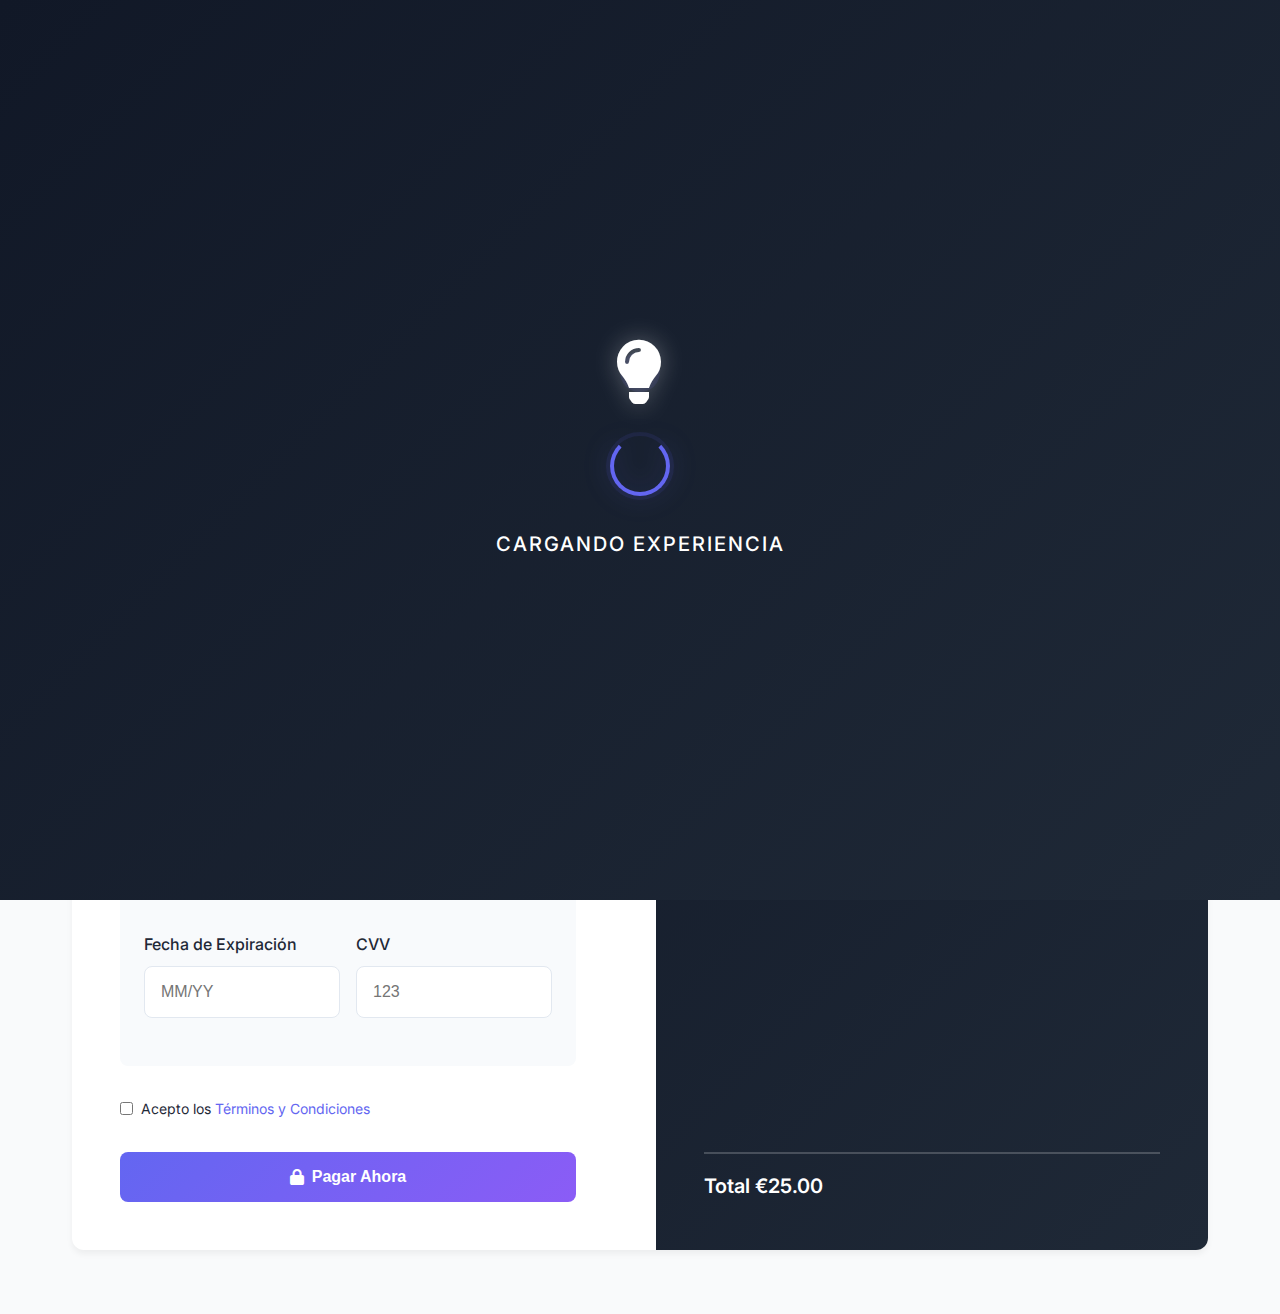
<file: checkout.html>
<!DOCTYPE html>
<html lang="es">
<head>
    <meta charset="UTF-8">
    <meta name="viewport" content="width=device-width, initial-scale=1.0">
    <title>Checkout - Kresko Lab</title>
    <link rel="stylesheet" href="styles.css">
    <link rel="stylesheet" href="https://cdnjs.cloudflare.com/ajax/libs/font-awesome/6.0.0/css/all.min.css">
    <link rel="icon" type="image/png" href="assets/logo.png">
    <link rel="preconnect" href="https://fonts.googleapis.com">
    <link rel="preconnect" href="https://fonts.gstatic.com" crossorigin>
    <link href="https://fonts.googleapis.com/css2?family=Inter:wght@400;500;600;700&family=Playfair+Display:wght@400;500;600;700&display=swap" rel="stylesheet">
</head>
<body>
    <!-- Preloader -->
    <div class="preloader">
        <div class="preloader-content">
            <div class="logo-container large">
                <i class="fas fa-lightbulb"></i>
            </div>
            <div class="spinner"></div>
            <div class="loading-text">Cargando Experiencia</div>
        </div>
    </div>

    <!-- Header -->
    <header class="header">
        <div class="container">
            <nav class="navbar">
                <div class="logo-container">
                    <i class="fas fa-lightbulb"></i>
                    <span>Kresko Lab</span>
                </div>
            </nav>
        </div>
    </header>

    <div class="checkout-section">
        <div class="checkout-container">
            <div class="checkout-content">
                <div class="checkout-form">
                    <h2>Completa tu Compra</h2>
                    <form id="checkoutForm">
                        <div class="form-group">
                            <label for="name">Nombre Completo</label>
                            <input type="text" id="name" name="name" required>
                        </div>
                        <div class="form-group">
                            <label for="email">Correo Electrónico</label>
                            <input type="email" id="email" name="email" required>
                        </div>
                        <div class="form-group">
                            <label for="phone">Teléfono</label>
                            <input type="tel" id="phone" name="phone" required>
                        </div>

                        <div class="payment-methods">
                            <h3>Método de Pago</h3>
                            <div class="payment-options">
                                <label class="payment-option">
                                    <input type="radio" name="payment" value="card" checked>
                                    <div class="payment-icon">
                                        <i class="fas fa-credit-card"></i>
                                        <span>Tarjeta de Crédito</span>
                                    </div>
                                </label>
                                <label class="payment-option">
                                    <input type="radio" name="payment" value="paypal">
                                    <div class="payment-icon">
                                        <i class="fab fa-paypal"></i>
                                        <span>PayPal</span>
                                    </div>
                                </label>
                                <label class="payment-option">
                                    <input type="radio" name="payment" value="crypto">
                                    <div class="payment-icon">
                                        <i class="fab fa-bitcoin"></i>
                                        <span>Criptomonedas</span>
                                    </div>
                                </label>
                            </div>

                            <div class="card-details" id="cardDetails">
                                <div class="card-row">
                                    <div class="form-group">
                                        <label for="cardNumber">Número de Tarjeta</label>
                                        <input type="text" id="cardNumber" name="cardNumber" placeholder="1234 5678 9012 3456">
                                    </div>
                                </div>
                                <div class="card-row">
                                    <div class="form-group">
                                        <label for="expiry">Fecha de Expiración</label>
                                        <input type="text" id="expiry" name="expiry" placeholder="MM/YY">
                                    </div>
                                    <div class="form-group">
                                        <label for="cvv">CVV</label>
                                        <input type="text" id="cvv" name="cvv" placeholder="123">
                                    </div>
                                </div>
                            </div>
                        </div>

                        <div class="terms-group">
                            <input type="checkbox" id="terms" name="terms" required>
                            <label for="terms">Acepto los <a href="#" id="termsLink">Términos y Condiciones</a></label>
                        </div>

                        <button type="submit" class="checkout-btn">
                            <i class="fas fa-lock"></i>
                            <span>Pagar Ahora</span>
                        </button>
                    </form>
                </div>

                <div class="order-summary">
                    <h3>Resumen del Pedido</h3>
                    <div class="summary-item">
                        <span>Servicio</span>
                        <span id="serviceName">Mentoría Profesional</span>
                    </div>
                    <div class="summary-item">
                        <span>Precio</span>
                        <span id="servicePrice">€25.00</span>
                    </div>
                    <div class="summary-total">
                        <span>Total</span>
                        <span id="totalPrice">€25.00</span>
                    </div>
                </div>
            </div>
        </div>
    </div>

    <div class="modal" id="termsModal">
        <div class="modal-content">
            <span class="close-modal">&times;</span>
            <h3>Términos y Condiciones</h3>
            <div class="terms-content">
                <p>1. Todos los servicios son no reembolsables una vez iniciados.</p>
                <p>2. Las sesiones de mentoría deben ser programadas con 24 horas de anticipación.</p>
                <p>3. El cliente puede cancelar o reprogramar hasta 2 veces sin cargo.</p>
                <p>4. Los precios están sujetos a cambio sin previo aviso.</p>
                <p>5. Se requiere un depósito del 50% para iniciar el servicio.</p>
            </div>
        </div>
    </div>

    <script src="checkout.js"></script>
</body>
</html>
</file>
<file: styles.css>
/* Variables */
:root {
    --primary-color: #6366F1;
    --secondary-color: #EC4899;
    --accent-color: #F59E0B;
    --text-color: #1F2937;
    --light-bg: #F9FAFB;
    --dark-bg: #111827;
    --glass-bg: rgba(255, 255, 255, 0.15);
    --glass-shadow: 0 8px 32px rgba(0, 0, 0, 0.1);
    --transition: all 0.4s cubic-bezier(0.4, 0, 0.2, 1);
    --gradient-primary: linear-gradient(135deg, #6366F1, #8B5CF6);
    --gradient-secondary: linear-gradient(135deg, #EC4899, #F43F5E);
    --gradient-accent: linear-gradient(135deg, #F59E0B, #FBBF24);
    --gradient-dark: linear-gradient(135deg, #111827, #1F2937);
    --border-radius: 8px;
    --border-radius-lg: 12px;
    --box-shadow: 0 2px 4px rgba(0, 0, 0, 0.05);
    --box-shadow-lg: 0 4px 6px rgba(0, 0, 0, 0.05);
}

@import url('https://fonts.googleapis.com/css2?family=Inter:wght@400;500;600;700&display=swap');

* {
    margin: 0;
    padding: 0;
    box-sizing: border-box;
}

html {
    scroll-behavior: smooth;
    scroll-padding-top: 80px;
}

body {
    font-family: 'Inter', sans-serif;
    line-height: 1.6;
    color: var(--text-color);
    background: var(--light-bg);
    overflow-x: hidden;
    -webkit-font-smoothing: antialiased;
    -moz-osx-font-smoothing: grayscale;
}

h1, h2, h3, h4, h5, h6 {
    font-family: 'Playfair Display', serif;
    font-weight: 700;
    line-height: 1.2;
}

.container {
    max-width: 1200px;
    margin: 0 auto;
    padding: 0 2rem;
}

/* Logo Container */
.logo-container {
    display: flex;
    align-items: center;
    gap: 0.75rem;
    font-weight: 700;
    color: var(--text-color);
    text-transform: uppercase;
    letter-spacing: 1.5px;
    position: relative;
}

.logo-container i {
    font-size: 1.75rem;
    color: var(--primary-color);
    filter: drop-shadow(0 0 12px rgba(99, 102, 241, 0.4));
    position: relative;
    z-index: 1;
}

.logo-container::after {
    content: '';
    position: absolute;
    width: 40px;
    height: 40px;
    background: rgba(99, 102, 241, 0.1);
    border-radius: 50%;
    z-index: 0;
    transition: var(--transition);
}

.logo-container:hover::after {
    transform: scale(1.2);
    background: rgba(99, 102, 241, 0.2);
}

.logo-container.large {
    font-size: 3.5rem;
    margin-bottom: 1.5rem;
    display: flex;
    justify-content: center;
}

.logo-container.large i {
    font-size: 4rem;
    animation: pulse 2s infinite;
    color: white;
    filter: drop-shadow(0 0 12px rgba(255, 255, 255, 0.3));
}

/* Preloader */
.preloader {
    position: fixed;
    top: 0;
    left: 0;
    width: 100%;
    height: 100%;
    background: var(--gradient-dark);
    display: flex;
    justify-content: center;
    align-items: center;
    z-index: 9999;
}

.preloader-content {
    text-align: center;
    animation: fadeIn 0.5s ease;
    position: relative;
}

.spinner {
    width: 60px;
    height: 60px;
    border: 4px solid var(--primary-color);
    border-radius: 50%;
    border-top-color: transparent;
    animation: spin 1s linear infinite;
    margin: 2rem auto;
    filter: drop-shadow(0 0 12px rgba(99, 102, 241, 0.3));
    position: relative;
}

.spinner::after {
    content: '';
    position: absolute;
    top: -8px;
    left: -8px;
    right: -8px;
    bottom: -8px;
    border: 4px solid rgba(99, 102, 241, 0.1);
    border-radius: 50%;
    animation: spin 2s linear infinite reverse;
}

.loading-text {
    color: white;
    font-size: 1.25rem;
    font-weight: 500;
    text-transform: uppercase;
    letter-spacing: 2px;
    margin-top: 1rem;
}

/* Header */
.header {
    position: fixed;
    top: 0;
    left: 0;
    width: 100%;
    padding: 1.25rem 0;
    background: rgba(255, 255, 255, 0.98);
    z-index: 1000;
    transition: var(--transition);
    border-bottom: 1px solid rgba(0, 0, 0, 0.05);
}

.header.scrolled {
    padding: 1rem 0;
    background: rgba(255, 255, 255, 0.98);
}

.navbar {
    display: flex;
    justify-content: space-between;
    align-items: center;
}

.nav-links {
    display: flex;
    list-style: none;
    gap: 2.5rem;
}

.nav-links a {
    color: var(--text-color);
    text-decoration: none;
    font-weight: 600;
    font-size: 1.1rem;
    display: flex;
    align-items: center;
    gap: 0.75rem;
    transition: var(--transition);
    position: relative;
    padding: 0.5rem 0;
}

.nav-links a i {
    font-size: 1.25rem;
    color: var(--primary-color);
    transition: var(--transition);
}

.nav-links a::before {
    content: '';
    position: absolute;
    bottom: 0;
    left: 0;
    width: 0;
    height: 2px;
    background: var(--gradient-primary);
    transition: var(--transition);
    border-radius: 2px;
}

.nav-links a:hover {
    color: var(--primary-color);
}

.nav-links a:hover::before {
    width: 100%;
}

.nav-links a:hover i {
    transform: scale(1.2);
}

/* Hero Section */
.hero {
    height: 100vh;
    position: relative;
    display: flex;
    align-items: center;
    justify-content: center;
    text-align: center;
    color: white;
    overflow: hidden;
    background: var(--gradient-dark);
}

.hero::before {
    content: '';
    position: absolute;
    top: 0;
    left: 0;
    width: 100%;
    height: 100%;
    background: radial-gradient(circle at center, rgba(99, 102, 241, 0.15) 0%, transparent 70%);
    z-index: 0;
}

.hero-background {
    position: absolute;
    top: 0;
    left: 0;
    width: 100%;
    height: 100%;
    z-index: -1;
    opacity: 0.15;
}

.hero-background video {
    width: 100%;
    height: 100%;
    object-fit: cover;
}

.hero-content {
    max-width: 900px;
    padding: 0 2rem;
    animation: fadeInUp 1s ease;
    position: relative;
    z-index: 1;
}

.hero h1 {
    font-size: 4rem;
    margin-bottom: 2rem;
    text-shadow: 0 2px 10px rgba(0, 0, 0, 0.2);
}

.hero p {
    font-size: 1.5rem;
    margin: 2rem 0 3rem;
    color: rgba(255, 255, 255, 0.9);
    font-weight: 400;
    text-shadow: 0 2px 10px rgba(0, 0, 0, 0.2);
    max-width: 700px;
    margin-left: auto;
    margin-right: auto;
}

.hero-buttons {
    display: flex;
    gap: 1.5rem;
    justify-content: center;
}

/* Buttons */
.btn {
    display: inline-flex;
    align-items: center;
    gap: 1rem;
    padding: 1rem 2.5rem;
    background: var(--gradient-primary);
    color: white;
    text-decoration: none;
    border-radius: var(--border-radius);
    font-weight: 600;
    font-size: 1.1rem;
    transition: var(--transition);
    border: none;
    cursor: pointer;
    position: relative;
    overflow: hidden;
}

.btn:hover {
    transform: translateY(-2px);
    opacity: 0.9;
}

.btn-secondary {
    background: rgba(255, 255, 255, 0.1);
    backdrop-filter: blur(10px);
    border: 1px solid rgba(255, 255, 255, 0.2);
}

.btn-secondary:hover {
    background: rgba(255, 255, 255, 0.2);
}

/* Section Titles */
.section-title {
    text-align: center;
    font-size: 2.5rem;
    margin-bottom: 4rem;
    font-weight: 700;
    display: flex;
    align-items: center;
    justify-content: center;
    gap: 1.5rem;
    position: relative;
}

.section-title i {
    color: var(--primary-color);
    font-size: 2rem;
    filter: drop-shadow(0 0 12px rgba(99, 102, 241, 0.3));
    position: relative;
}

.section-title::after {
    content: '';
    position: absolute;
    bottom: -1rem;
    left: 50%;
    transform: translateX(-50%);
    width: 100px;
    height: 4px;
    background: var(--gradient-primary);
    border-radius: 2px;
    box-shadow: 0 0 10px rgba(99, 102, 241, 0.3);
}

/* About Section */
.about {
    padding: 8rem 0;
    background: var(--light-bg);
    position: relative;
}

.about::before {
    content: '';
    position: absolute;
    top: 0;
    left: 0;
    width: 100%;
    height: 100%;
    background: url('data:image/svg+xml,<svg width="20" height="20" viewBox="0 0 20 20" xmlns="http://www.w3.org/2000/svg"><circle cx="2" cy="2" r="2" fill="%236366F1" opacity="0.1"/></svg>');
    opacity: 0.1;
}

.about-text p {
    font-size: 1.25rem;
    line-height: 1.8;
    color: var(--text-color);
    margin-bottom: 3rem;
    max-width: 800px;
    margin: 0 auto 3rem;
    text-align: center;
}

.mission-statement {
    background: white;
    padding: 3rem;
    border-radius: var(--border-radius-lg);
    box-shadow: var(--box-shadow-lg);
    margin: 4rem auto;
    max-width: 800px;
    position: relative;
    border: 1px solid rgba(0, 0, 0, 0.05);
}

.mission-statement i {
    color: var(--primary-color);
    font-size: 2rem;
    position: absolute;
}

.mission-statement i:first-child {
    top: 1rem;
    left: 1rem;
}

.mission-statement i:last-child {
    bottom: 1rem;
    right: 1rem;
}

.mission-statement p {
    font-size: 1.5rem;
    font-style: italic;
    color: var(--text-color);
    margin: 0;
    padding: 0 3rem;
    text-align: center;
}

.stats {
    display: flex;
    justify-content: center;
    gap: 4rem;
    margin-top: 4rem;
}

.stat-item {
    text-align: center;
    padding: 2.5rem;
    background: white;
    border-radius: var(--border-radius-lg);
    box-shadow: var(--box-shadow-lg);
    transition: var(--transition);
    min-width: 250px;
    position: relative;
    overflow: hidden;
    border: 1px solid rgba(0, 0, 0, 0.05);
}

.stat-item::before {
    content: '';
    position: absolute;
    top: 0;
    left: 0;
    width: 100%;
    height: 100%;
    background: var(--gradient-primary);
    opacity: 0;
    transition: var(--transition);
    z-index: 0;
}

.stat-item:hover {
    transform: translateY(-10px);
    box-shadow: 0 15px 40px rgba(99, 102, 241, 0.2);
}

.stat-item:hover::before {
    opacity: 0.05;
}

.stat-item i {
    font-size: 2.5rem;
    color: var(--primary-color);
    margin-bottom: 1.5rem;
    position: relative;
    z-index: 1;
    filter: drop-shadow(0 0 12px rgba(99, 102, 241, 0.3));
}

.stat-item h3 {
    font-size: 2.5rem;
    color: var(--text-color);
    margin-bottom: 0.75rem;
    font-weight: 700;
    position: relative;
    z-index: 1;
}

.stat-item p {
    font-size: 1.1rem;
    color: var(--text-color);
    font-weight: 500;
    margin: 0;
    position: relative;
    z-index: 1;
}

/* Services Section */
.services {
    padding: 8rem 0;
    background: white;
    position: relative;
}

.services::before {
    content: '';
    position: absolute;
    top: 0;
    left: 0;
    width: 100%;
    height: 100%;
    background: url('data:image/svg+xml,<svg width="20" height="20" viewBox="0 0 20 20" xmlns="http://www.w3.org/2000/svg"><rect width="4" height="4" fill="%236366F1" opacity="0.1"/></svg>');
    opacity: 0.1;
}

.services-grid {
    display: grid;
    grid-template-columns: repeat(auto-fit, minmax(350px, 1fr));
    gap: 3rem;
    margin-bottom: 4rem;
}

.service-card {
    background: white;
    padding: 3rem 2rem;
    border-radius: var(--border-radius);
    text-align: center;
    transition: var(--transition);
    border: 1px solid rgba(0, 0, 0, 0.05);
    display: flex;
    flex-direction: column;
    height: 100%;
}

.service-card.featured {
    border: 2px solid var(--primary-color);
    transform: scale(1.05);
    position: relative;
}

.service-card.featured::before {
    content: 'Más Popular';
    position: absolute;
    top: -12px;
    right: 20px;
    background: var(--gradient-primary);
    color: white;
    padding: 0.5rem 1rem;
    border-radius: 20px;
    font-size: 0.9rem;
    font-weight: 600;
}

.service-header {
    margin-bottom: 2rem;
}

.service-header i {
    font-size: 3rem;
    color: var(--primary-color);
    margin-bottom: 1.5rem;
    position: relative;
    z-index: 1;
    transition: var(--transition);
}

.service-header h3 {
    font-size: 1.5rem;
    margin-bottom: 1rem;
    color: var(--text-color);
    font-weight: 700;
    position: relative;
    z-index: 1;
}

.price {
    display: flex;
    align-items: baseline;
    justify-content: center;
    gap: 0.5rem;
    margin-top: 1rem;
}

.price .amount {
    font-size: 2.5rem;
    font-weight: 700;
    color: var(--primary-color);
    line-height: 1;
}

.price .period {
    font-size: 1rem;
    color: var(--text-color);
    opacity: 0.7;
}

.service-card p {
    font-size: 1.1rem;
    color: var(--text-color);
    line-height: 1.8;
    margin-bottom: 2rem;
    position: relative;
    z-index: 1;
    flex-grow: 1;
}

.service-features {
    list-style: none;
    text-align: left;
    margin: 2rem 0;
}

.service-features li {
    display: flex;
    align-items: center;
    gap: 1rem;
    margin-bottom: 1rem;
    font-size: 1.1rem;
    color: var(--text-color);
}

.service-features i {
    font-size: 1.25rem;
    color: var(--primary-color);
    margin: 0;
}

.service-card .btn {
    margin-top: auto;
    width: 100%;
    justify-content: center;
}

.service-note {
    text-align: center;
    margin-top: 2rem;
    padding: 1.5rem;
    background: rgba(99, 102, 241, 0.05);
    border-radius: var(--border-radius);
    border: 1px solid rgba(99, 102, 241, 0.1);
}

.service-note p {
    display: flex;
    align-items: center;
    justify-content: center;
    gap: 0.75rem;
    color: var(--text-color);
    font-size: 1.1rem;
}

.service-note i {
    color: var(--primary-color);
    font-size: 1.25rem;
}

/* CTA Section */
.cta {
    padding: 8rem 0;
    background: var(--gradient-primary);
    color: white;
    text-align: center;
    position: relative;
    overflow: hidden;
}

.cta::before {
    content: '';
    position: absolute;
    top: 0;
    left: 0;
    width: 100%;
    height: 100%;
    background: url('data:image/svg+xml,<svg width="20" height="20" viewBox="0 0 20 20" xmlns="http://www.w3.org/2000/svg"><circle cx="2" cy="2" r="2" fill="white" opacity="0.1"/></svg>');
    opacity: 0.1;
}

.cta-content {
    max-width: 800px;
    margin: 0 auto;
    position: relative;
    z-index: 1;
}

.cta h2 {
    font-size: 3rem;
    margin-bottom: 2rem;
    text-shadow: 0 2px 10px rgba(0, 0, 0, 0.2);
}

.cta p {
    font-size: 1.5rem;
    margin-bottom: 3rem;
    opacity: 0.9;
}

/* Contact Section */
.contact {
    padding: 8rem 0;
    background: var(--gradient-dark);
    color: white;
    position: relative;
}

.contact::before {
    content: '';
    position: absolute;
    top: 0;
    left: 0;
    width: 100%;
    height: 100%;
    background: url('data:image/svg+xml,<svg width="20" height="20" viewBox="0 0 20 20" xmlns="http://www.w3.org/2000/svg"><circle cx="2" cy="2" r="2" fill="white" opacity="0.1"/></svg>');
    opacity: 0.1;
}

.contact-content {
    display: grid;
    grid-template-columns: 1fr 1fr;
    gap: 4rem;
}

.contact-form {
    display: flex;
    flex-direction: column;
    gap: 2rem;
    background: rgba(255, 255, 255, 0.1);
    padding: 3rem;
    border-radius: var(--border-radius);
    backdrop-filter: blur(10px);
    border: 1px solid rgba(255, 255, 255, 0.1);
}

.input-group {
    position: relative;
}

.input-group i {
    position: absolute;
    left: 1.5rem;
    top: 50%;
    transform: translateY(-50%);
    color: var(--primary-color);
    font-size: 1.25rem;
    filter: drop-shadow(0 0 12px rgba(99, 102, 241, 0.3));
}

.contact-form input,
.contact-form select,
.contact-form textarea {
    width: 100%;
    padding: 1.25rem 1.5rem 1.25rem 3.5rem;
    border: 1px solid rgba(255, 255, 255, 0.1);
    border-radius: var(--border-radius);
    font-size: 1.1rem;
    transition: var(--transition);
    background: rgba(255, 255, 255, 0.05);
    color: white;
}

.contact-form textarea {
    height: 200px;
    resize: vertical;
}

.contact-form input:focus,
.contact-form select:focus,
.contact-form textarea:focus {
    border-color: var(--primary-color);
    outline: none;
    background: rgba(255, 255, 255, 0.1);
}

.contact-form input::placeholder,
.contact-form select::placeholder,
.contact-form textarea::placeholder {
    color: rgba(255, 255, 255, 0.5);
}

.contact-info {
    display: flex;
    flex-direction: column;
    gap: 2.5rem;
    padding: 3rem;
    background: rgba(255, 255, 255, 0.15);
    border-radius: var(--border-radius-lg);
    backdrop-filter: blur(10px);
    box-shadow: var(--box-shadow-lg);
    border: 1px solid rgba(255, 255, 255, 0.2);
}

.info-item {
    display: flex;
    align-items: center;
    gap: 1.5rem;
}

.info-item i {
    font-size: 2rem;
    color: var(--primary-color);
    width: 4rem;
    height: 4rem;
    background: rgba(255, 255, 255, 0.1);
    border-radius: var(--border-radius);
    display: flex;
    align-items: center;
    justify-content: center;
    transition: var(--transition);
    filter: drop-shadow(0 0 12px rgba(99, 102, 241, 0.3));
}

.info-item:hover i {
    background: var(--gradient-primary);
    transform: scale(1.1);
}

.info-item p {
    font-size: 1.25rem;
    color: white;
    font-weight: 500;
}

.social-links {
    display: flex;
    gap: 1.5rem;
    margin-top: 2rem;
}

.social-links a {
    color: white;
    font-size: 1.5rem;
    transition: var(--transition);
    width: 3.5rem;
    height: 3.5rem;
    background: rgba(255, 255, 255, 0.1);
    border-radius: var(--border-radius);
    display: flex;
    align-items: center;
    justify-content: center;
    position: relative;
    overflow: hidden;
}

.social-links a::before {
    content: '';
    position: absolute;
    top: 0;
    left: 0;
    width: 100%;
    height: 100%;
    background: var(--gradient-primary);
    opacity: 0;
    transition: var(--transition);
}

.social-links a:hover {
    transform: translateY(-5px);
}

.social-links a:hover::before {
    opacity: 1;
}

/* Footer */
.footer {
    background: var(--gradient-dark);
    color: white;
    padding: 6rem 0 2rem;
    position: relative;
}

.footer::before {
    content: '';
    position: absolute;
    top: 0;
    left: 0;
    width: 100%;
    height: 100%;
    background: url('data:image/svg+xml,<svg width="20" height="20" viewBox="0 0 20 20" xmlns="http://www.w3.org/2000/svg"><circle cx="2" cy="2" r="2" fill="white" opacity="0.05"/></svg>');
    opacity: 0.1;
}

.footer-content {
    display: flex;
    justify-content: space-between;
    align-items: center;
    margin-bottom: 4rem;
    position: relative;
    z-index: 1;
}

.footer-logo {
    display: flex;
    flex-direction: column;
    gap: 1rem;
}

.footer-logo .logo-container {
    color: white;
    font-size: 1.5rem;
}

.footer-logo .logo-container i {
    color: white;
    filter: drop-shadow(0 0 8px rgba(255, 255, 255, 0.3));
}

.footer-logo p {
    color: rgba(255, 255, 255, 0.8);
    font-size: 1.1rem;
}

.footer-links {
    display: flex;
    gap: 3rem;
}

.footer-links a {
    color: rgba(255, 255, 255, 0.9);
    text-decoration: none;
    font-weight: 600;
    display: flex;
    align-items: center;
    gap: 0.75rem;
    transition: var(--transition);
    position: relative;
    padding: 0.5rem 0;
}

.footer-links a i {
    color: var(--primary-color);
    font-size: 1.25rem;
    transition: var(--transition);
}

.footer-links a::before {
    content: '';
    position: absolute;
    bottom: 0;
    left: 0;
    width: 0;
    height: 2px;
    background: var(--gradient-primary);
    transition: var(--transition);
    border-radius: 2px;
}

.footer-links a:hover {
    color: white;
    opacity: 0.9;
}

.footer-links a:hover::before {
    width: 100%;
}

.footer-links a:hover i {
    transform: scale(1.2);
}

.footer-bottom {
    text-align: center;
    padding-top: 3rem;
    border-top: 1px solid rgba(255, 255, 255, 0.1);
    position: relative;
    z-index: 1;
}

.footer-bottom p {
    color: rgba(255, 255, 255, 0.6);
    font-size: 1rem;
}

/* Animations */
@keyframes fadeIn {
    from { opacity: 0; }
    to { opacity: 1; }
}

@keyframes fadeInUp {
    from {
        opacity: 0;
        transform: translateY(30px);
    }
    to {
        opacity: 1;
        transform: translateY(0);
    }
}

@keyframes spin {
    to { transform: rotate(360deg); }
}

@keyframes pulse {
    0% { transform: scale(1); }
    50% { transform: scale(1.1); }
    100% { transform: scale(1); }
}

/* Responsive Design */
@media (max-width: 1024px) {
    .section-title {
        font-size: 2rem;
    }
    
    .stats {
        gap: 2rem;
    }
    
    .stat-item {
        min-width: 200px;
    }
}

@media (max-width: 768px) {
    .nav-links {
        display: none;
    }

    .hamburger {
        display: block;
    }

    .hero h1 {
        font-size: 3rem;
    }

    .hero p {
        font-size: 1.25rem;
    }

    .stats {
        flex-direction: column;
        gap: 2rem;
    }

    .contact-content {
        grid-template-columns: 1fr;
    }

    .footer-content {
        flex-direction: column;
        gap: 2.5rem;
        text-align: center;
    }
    
    .footer-links {
        flex-direction: column;
        gap: 1.5rem;
    }
    
    .social-links {
        justify-content: center;
    }

    .service-card.featured {
        transform: none;
    }
    
    .services-grid {
        gap: 2rem;
    }
    
    .service-card {
        padding: 2rem;
    }
    
    .price .amount {
        font-size: 2rem;
    }
}

@media (max-width: 480px) {
    .hero h1 {
        font-size: 2.5rem;
    }

    .hero p {
        font-size: 1.1rem;
    }

    .section-title {
        font-size: 1.75rem;
    }

    .service-card {
        padding: 2rem;
    }
    
    .logo-container {
        font-size: 1.25rem;
    }
    
    .logo-container i {
        font-size: 1.25rem;
    }
}

/* Estilos para el formulario de contacto */
.contact-form .input-group {
    position: relative;
    margin-bottom: 1.5rem;
}

.contact-form .error-message {
    color: var(--primary-color);
    font-size: 0.9rem;
    margin-top: 0.5rem;
    display: block;
}

.contact-form input.error,
.contact-form select.error,
.contact-form textarea.error {
    border-color: var(--primary-color);
    background: rgba(99, 102, 241, 0.05);
}

.success-message {
    background: rgba(0, 214, 143, 0.1);
    color: #00D68F;
    padding: 1.5rem;
    border-radius: var(--border-radius);
    margin-bottom: 2rem;
    display: flex;
    align-items: center;
    gap: 1rem;
    animation: slideDown 0.5s ease;
}

.success-message i {
    font-size: 1.5rem;
}

.success-message p {
    margin: 0;
    font-weight: 500;
}

@keyframes slideDown {
    from {
        transform: translateY(-20px);
        opacity: 0;
    }
    to {
        transform: translateY(0);
        opacity: 1;
    }
}

/* Modal de Compra */
.modal {
    display: none;
    position: fixed;
    top: 0;
    left: 0;
    width: 100%;
    height: 100%;
    background-color: rgba(0, 0, 0, 0.8);
    z-index: 1000;
    overflow-y: auto;
}

.modal-content {
    position: relative;
    background: var(--bg-light);
    margin: 5% auto;
    padding: 2rem;
    width: 90%;
    max-width: 600px;
    border-radius: 1rem;
    box-shadow: var(--shadow-xl);
    animation: modalFadeIn 0.3s ease;
}

@keyframes modalFadeIn {
    from {
        opacity: 0;
        transform: translateY(-20px);
    }
    to {
        opacity: 1;
        transform: translateY(0);
    }
}

.close-modal {
    position: absolute;
    top: 1rem;
    right: 1rem;
    font-size: 1.5rem;
    cursor: pointer;
    color: var(--text-secondary);
    transition: color 0.3s ease;
}

.close-modal:hover {
    color: var(--primary-color);
}

.purchase-header {
    text-align: center;
    margin-bottom: 2rem;
}

.service-details {
    display: flex;
    justify-content: space-between;
    align-items: center;
    margin-top: 1rem;
    padding: 1rem;
    background: var(--bg-dark);
    border-radius: 0.5rem;
}

.service-name {
    font-weight: 600;
    color: var(--primary-color);
}

.service-price {
    font-size: 1.25rem;
    font-weight: 700;
    color: var(--secondary-color);
}

.form-section {
    margin-bottom: 2rem;
    padding: 1.5rem;
    background: var(--bg-dark);
    border-radius: 0.5rem;
}

.form-section h3 {
    margin-bottom: 1rem;
    color: var(--text-primary);
    font-size: 1.1rem;
}

.payment-methods {
    margin-top: 1rem;
}

.payment-options {
    display: grid;
    grid-template-columns: repeat(auto-fit, minmax(120px, 1fr));
    gap: 1rem;
    margin-top: 1rem;
}

.payment-option {
    position: relative;
    cursor: pointer;
    border: 2px solid var(--border-color);
    border-radius: 0.5rem;
    padding: 1rem;
    transition: all 0.3s ease;
}

.payment-option:hover {
    border-color: var(--primary-color);
    transform: translateY(-2px);
}

.payment-option input[type="radio"] {
    position: absolute;
    opacity: 0;
    cursor: pointer;
}

.payment-option input[type="radio"]:checked + .payment-icon {
    border-color: var(--primary-color);
    background: rgba(79, 70, 229, 0.1);
}

.payment-icon {
    display: flex;
    flex-direction: column;
    align-items: center;
    gap: 0.5rem;
}

.payment-icon img {
    width: 40px;
    height: 40px;
    object-fit: contain;
}

.payment-icon span {
    font-size: 0.9rem;
    color: var(--text-primary);
}

.card-details {
    margin-top: 1.5rem;
    padding: 1.5rem;
    background: var(--bg-light);
    border-radius: 0.5rem;
    border: 1px solid var(--border-color);
}

.card-row {
    display: grid;
    grid-template-columns: 1fr 1fr;
    gap: 1rem;
    margin-top: 1rem;
}

.purchase-summary {
    background: var(--bg-light);
    padding: 1.5rem;
    border-radius: 0.5rem;
    border: 1px solid var(--border-color);
}

.summary-item {
    display: flex;
    justify-content: space-between;
    margin-bottom: 0.5rem;
    padding: 0.5rem 0;
    border-bottom: 1px solid var(--border-color);
}

.summary-item.total {
    margin-top: 1rem;
    padding-top: 1rem;
    border-top: 2px solid var(--border-color);
    font-weight: 700;
    font-size: 1.1rem;
}

.terms-checkbox {
    display: flex;
    align-items: center;
    gap: 0.5rem;
    margin-top: 1rem;
}

.terms-checkbox input[type="checkbox"] {
    width: 1.2rem;
    height: 1.2rem;
    cursor: pointer;
}

.terms-link {
    color: var(--primary-color);
    text-decoration: none;
    transition: color 0.3s ease;
}

.terms-link:hover {
    color: var(--secondary-color);
    text-decoration: underline;
}

/* Modal de Términos */
.terms-content {
    max-height: 400px;
    overflow-y: auto;
    padding: 1rem;
    margin: 1rem 0;
    background: var(--bg-dark);
    border-radius: 0.5rem;
}

.terms-content h3 {
    color: var(--primary-color);
    margin: 1rem 0 0.5rem;
}

.terms-content p {
    margin-bottom: 1rem;
    line-height: 1.6;
}

/* Responsive */
@media (max-width: 768px) {
    .modal-content {
        margin: 10% auto;
        width: 95%;
        padding: 1.5rem;
    }

    .payment-options {
        grid-template-columns: repeat(2, 1fr);
    }

    .card-row {
        grid-template-columns: 1fr;
    }
}

@media (max-width: 480px) {
    .modal-content {
        margin: 5% auto;
        padding: 1rem;
    }

    .payment-options {
        grid-template-columns: 1fr;
    }

    .form-section {
        padding: 1rem;
    }
}

/* Estilos para la página de checkout */
.checkout-section {
    min-height: 100vh;
    background: var(--light-bg);
    padding: 4rem 0;
    display: flex;
    align-items: center;
    justify-content: center;
}

.checkout-container {
    max-width: 1200px;
    margin: 0 auto;
    padding: 0 2rem;
}

.checkout-content {
    display: grid;
    grid-template-columns: 1fr 1fr;
    gap: 2rem;
    background: white;
    border-radius: var(--border-radius-lg);
    box-shadow: var(--box-shadow-lg);
    overflow: hidden;
}

.checkout-form {
    padding: 3rem;
}

.checkout-form h2 {
    font-size: 2rem;
    color: var(--text-color);
    margin-bottom: 2rem;
    text-align: center;
}

.form-group {
    margin-bottom: 1.5rem;
}

.form-group label {
    display: block;
    margin-bottom: 0.5rem;
    color: var(--text-color);
    font-weight: 500;
}

.form-group input {
    width: 100%;
    padding: 1rem;
    border: 1px solid #e2e8f0;
    border-radius: var(--border-radius);
    font-size: 1rem;
    transition: var(--transition);
}

.form-group input:focus {
    border-color: var(--primary-color);
    box-shadow: 0 0 0 3px rgba(99, 102, 241, 0.1);
    outline: none;
}

.payment-methods {
    margin: 2rem 0;
}

.payment-methods h3 {
    font-size: 1.25rem;
    color: var(--text-color);
    margin-bottom: 1rem;
}

.payment-options {
    display: grid;
    grid-template-columns: repeat(3, 1fr);
    gap: 1rem;
}

.payment-option {
    border: 2px solid #e2e8f0;
    border-radius: var(--border-radius);
    padding: 1rem;
    cursor: pointer;
    transition: var(--transition);
    text-align: center;
}

.payment-option:hover {
    border-color: var(--primary-color);
    background: rgba(99, 102, 241, 0.05);
}

.payment-option input[type="radio"] {
    display: none;
}

.payment-option input[type="radio"]:checked + .payment-icon {
    color: var(--primary-color);
    border-color: var(--primary-color);
    background: rgba(99, 102, 241, 0.1);
}

.payment-icon {
    display: flex;
    flex-direction: column;
    align-items: center;
    gap: 0.5rem;
    padding: 1rem;
    border-radius: var(--border-radius);
    transition: var(--transition);
}

.payment-icon i {
    font-size: 2rem;
    color: #64748b;
}

.payment-icon span {
    font-size: 0.875rem;
    color: var(--text-color);
}

.card-details {
    margin-top: 2rem;
    padding: 1.5rem;
    background: #f8fafc;
    border-radius: var(--border-radius);
}

.card-row {
    display: grid;
    grid-template-columns: 1fr 1fr;
    gap: 1rem;
}

.terms-group {
    display: flex;
    align-items: center;
    gap: 0.5rem;
    margin: 2rem 0;
}

.terms-group input[type="checkbox"] {
    width: auto;
}

.terms-group label {
    margin: 0;
    font-size: 0.875rem;
}

.terms-group a {
    color: var(--primary-color);
    text-decoration: none;
}

.terms-group a:hover {
    text-decoration: underline;
}

.checkout-btn {
    width: 100%;
    padding: 1rem;
    background: var(--gradient-primary);
    color: white;
    border: none;
    border-radius: var(--border-radius);
    font-size: 1rem;
    font-weight: 600;
    cursor: pointer;
    display: flex;
    align-items: center;
    justify-content: center;
    gap: 0.5rem;
    transition: var(--transition);
}

.checkout-btn:hover {
    transform: translateY(-2px);
    box-shadow: 0 4px 12px rgba(99, 102, 241, 0.2);
}

.checkout-btn:disabled {
    opacity: 0.7;
    cursor: not-allowed;
}

.order-summary {
    background: var(--gradient-dark);
    color: white;
    padding: 3rem;
    display: flex;
    flex-direction: column;
    justify-content: space-between;
}

.order-summary h3 {
    font-size: 1.5rem;
    margin-bottom: 2rem;
    text-align: center;
}

.summary-item {
    display: flex;
    justify-content: space-between;
    padding: 1rem 0;
    border-bottom: 1px solid rgba(255, 255, 255, 0.1);
}

.summary-item:last-child {
    border-bottom: none;
}

.summary-total {
    margin-top: 2rem;
    padding-top: 1rem;
    border-top: 2px solid rgba(255, 255, 255, 0.2);
    font-size: 1.25rem;
    font-weight: 600;
}

.error-message {
    color: #ef4444;
    font-size: 0.875rem;
    margin-top: 0.5rem;
}

.success-message {
    background: #10b981;
    color: white;
    padding: 1rem;
    border-radius: var(--border-radius);
    margin-bottom: 1rem;
    display: flex;
    align-items: center;
    gap: 0.5rem;
    animation: slideIn 0.3s ease;
}

.success-message i {
    font-size: 1.25rem;
}

.modal {
    display: none;
    position: fixed;
    top: 0;
    left: 0;
    width: 100%;
    height: 100%;
    background: rgba(0, 0, 0, 0.5);
    z-index: 1000;
    align-items: center;
    justify-content: center;
}

.modal-content {
    background: white;
    padding: 2rem;
    border-radius: var(--border-radius-lg);
    max-width: 500px;
    width: 90%;
    position: relative;
    animation: modalFadeIn 0.3s ease;
}

.close-modal {
    position: absolute;
    top: 1rem;
    right: 1rem;
    font-size: 1.5rem;
    cursor: pointer;
    color: #64748b;
    transition: var(--transition);
}

.close-modal:hover {
    color: var(--primary-color);
}

.terms-content {
    margin-top: 1rem;
    max-height: 300px;
    overflow-y: auto;
    padding-right: 1rem;
}

.terms-content p {
    margin-bottom: 1rem;
    color: #64748b;
}

@media (max-width: 768px) {
    .checkout-content {
        grid-template-columns: 1fr;
    }
    
    .payment-options {
        grid-template-columns: 1fr;
    }
    
    .card-row {
        grid-template-columns: 1fr;
    }
}

@media (max-width: 480px) {
    .checkout-form {
        padding: 2rem;
    }
    
    .order-summary {
        padding: 2rem;
    }
}

/* Estilos para los botones de Discord */
.btn-primary {
    background: #5865F2;
    color: white;
    border: none;
    padding: 12px 24px;
    border-radius: 8px;
    font-weight: 600;
    display: inline-flex;
    align-items: center;
    gap: 10px;
    transition: all 0.3s ease;
    text-decoration: none;
}

.btn-primary:hover {
    background: #4752C4;
    transform: translateY(-2px);
    box-shadow: 0 4px 12px rgba(88, 101, 242, 0.3);
}

.btn-primary i {
    font-size: 1.2em;
}

.service-card {
    background: var(--card-bg);
    border-radius: 16px;
    padding: 30px;
    box-shadow: var(--shadow-md);
    transition: all 0.3s ease;
    display: flex;
    flex-direction: column;
    gap: 20px;
}

.service-card:hover {
    transform: translateY(-5px);
    box-shadow: var(--shadow-lg);
}

.service-icon {
    width: 60px;
    height: 60px;
    background: var(--primary-color);
    border-radius: 12px;
    display: flex;
    align-items: center;
    justify-content: center;
    margin-bottom: 20px;
}

.service-icon i {
    font-size: 24px;
    color: white;
}

.service-features ul {
    list-style: none;
    padding: 0;
    margin: 0;
}

.service-features li {
    display: flex;
    align-items: center;
    gap: 10px;
    margin-bottom: 10px;
    color: var(--text-color);
}

.service-features i {
    color: var(--primary-color);
}

.service-price {
    margin-top: auto;
    display: flex;
    align-items: baseline;
    gap: 5px;
}

.price {
    font-size: 24px;
    font-weight: 700;
    color: var(--primary-color);
}

.period {
    color: var(--text-muted);
    font-size: 14px;
}
</file>
